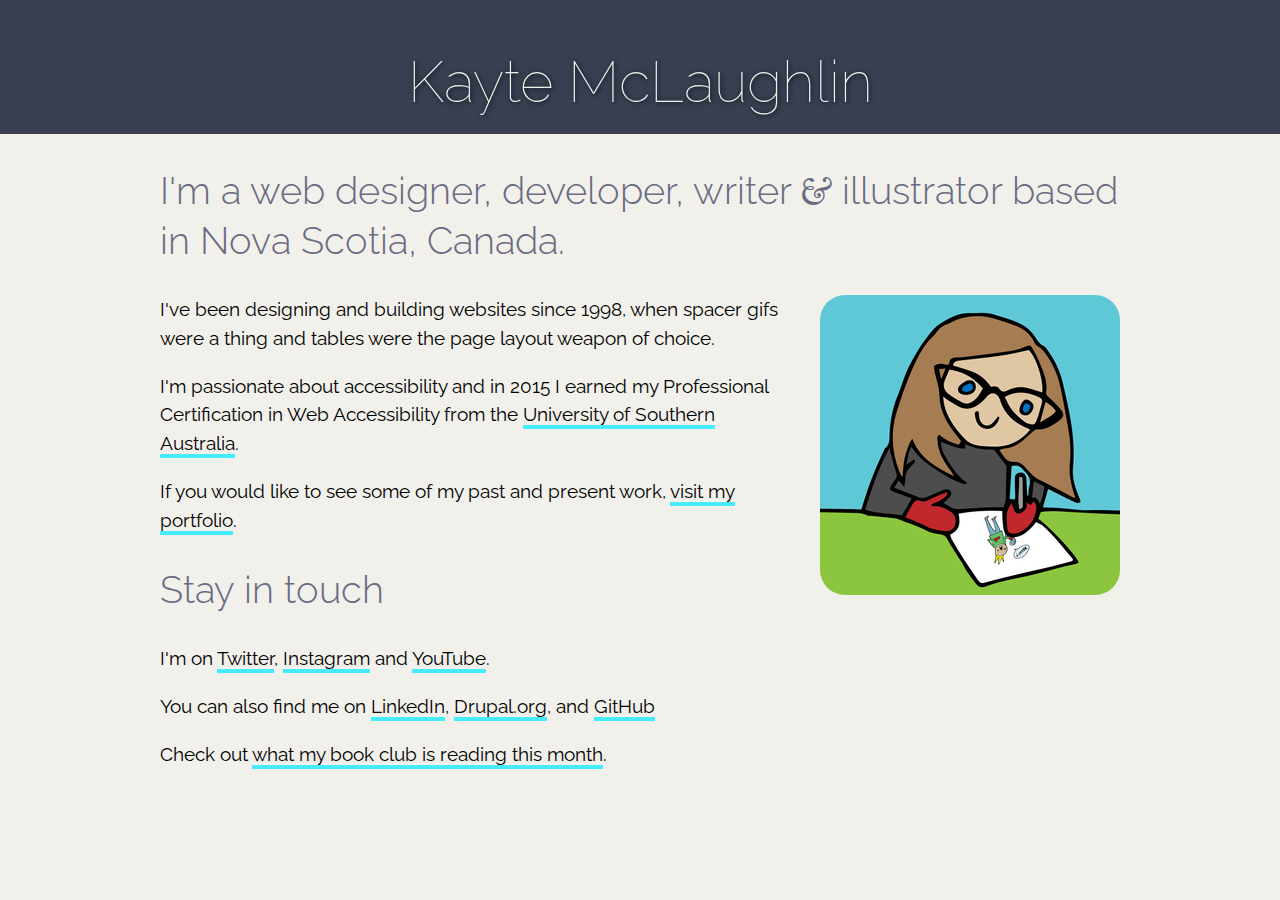
<file: index.html>
<!DOCTYPE html>
<!--[if lt IE 7]>      <html class="no-js lt-ie9 lt-ie8 lt-ie7"> <![endif]-->
<!--[if IE 7]>         <html class="no-js lt-ie9 lt-ie8"> <![endif]-->
<!--[if IE 8]>         <html class="no-js lt-ie9"> <![endif]-->
<!--[if gt IE 8]><!--> <html class="no-js"> <!--<![endif]-->

<head>

<!--  GREETINGS EARTHLING! -->

	<meta charset="utf-8">
	<meta http-equiv="X-UA-Compatible" content="IE=edge,chrome=1">

<meta name="MobileOptimized" content="width" />
<meta name="HandheldFriendly" content="true" />
<meta name="viewport" content="width=device-width, initial-scale=1.0" />


	<meta name="dcterms.creator" content="Kayte McLaughlin" />
	<meta name="dcterms.issued" title="W3CDTF" content="2020-01-20" />
	<meta name="dcterms.title" content="Personal website of Kayte McLaughlin" />
	<meta name="description" content="Kayte is a graphic designer, web developer, writer and illustrator based in Halifax, Nova Scotia, Canada." />
	<meta property="og:title" content="Personal website of Kayte McLaughlin" />
	<meta property="og:description" content="Kayte is a graphic designer, web developer, writer and illustrator based in Halifax, Nova Scotia, Canada." />
	<meta property="og:url" content="http://kayte.ca" />
	<meta property="og:site_name" content="Personal website of Kayte McLaughlin" />
	<meta property="og:type" content="website" />
	<meta property="og:image" content="http://kayte.ca/img/kayte.png" />
	<meta property="og:image:alt" content="Illustrated self portrait" />
	<meta property="fb:app_id" content="2304307769871761" />
	<link rel="icon" type="image/png" href="http://kayte.ca/img/strawberry.png">


	<title>Kayte McLaughlin</title>

	<link rel="stylesheet" href="style.css" type="text/css" />
	<link href="https://fonts.googleapis.com/css?family=Chelsea+Market|Coustard|Goudy+Bookletter+1911|Playfair+Display|Shrikhand&display=swap" rel="stylesheet">
    <link href='http://fonts.googleapis.com/css?family=Alex+Brush|Pontano+Sans|Open+Sans:300italic,400italic,700italic,400,300,700|Raleway:400,300,500,700' rel='stylesheet' type='text/css'>

<script>
  (function(i,s,o,g,r,a,m){i['GoogleAnalyticsObject']=r;i[r]=i[r]||function(){
  (i[r].q=i[r].q||[]).push(arguments)},i[r].l=1*new Date();a=s.createElement(o),
  m=s.getElementsByTagName(o)[0];a.async=1;a.src=g;m.parentNode.insertBefore(a,m)
  })(window,document,'script','//www.google-analytics.com/analytics.js','ga');

  ga('create', 'UA-826885-1', 'kayte.ca');
  ga('send', 'pageview');

</script>

</head>
<body>

<nav class="skip-links">
		<a href="#About" class="skip-to-link">Skip to main content</a>
</nav>

<header class="homepage" role="banner">
	<h1 class="site-title">Kayte McLaughlin</h1>
</header>

<section id="About" role="main">
	<div>

		<h2>I'm a web designer, developer, writer <span class="amp">&</span> illustrator based in Nova Scotia, Canada.</h2>
		<img src="img/kayte.png" style="border-radius: 25px; float: right; width: 33.3%; max-width: 300px; margin: 0 0 1.5em 1.5em;" alt="illustrated self portrait" />
		<p>I've been designing and building websites since 1998, when spacer gifs were a thing and tables were the page layout weapon of choice.</p>
		<p>I'm passionate about accessibility and in 2015 I earned my Professional Certification in Web Accessibility from the <a href="https://www.unisa.edu.au/">University of Southern Australia</a>. </p>
		<p>If you would like to see some of my past and present work, <a href="portfolio/index.html">visit my portfolio</a>.</p>

	</div>
</section>

<section id="footer">
	<div>
		<h2>Stay in touch</h2>

		<p>I'm on <a href="https://twitter.com/hypnokayte">Twitter</a>, <a href="https://www.instagram.com/hypnokayte/">Instagram</a> and  <a href="https://www.youtube.com/user/hypnokayte">YouTube</a>.</p>
		<p>You can also find me on <a href="https://www.linkedin.com/in/kaytemclaughlin/">LinkedIn</a>, <a href="https://www.drupal.org/user/121227">Drupal.org</a>, and <a href="https://github.com/hypnokayte">GitHub</a></p>
		<p>Check out <a href="http://belljarbookclub.com">what my book club is reading this month</a>.</p>
	</div>
</section>


						<!--
	                    .....              amaze ASCII
	                    =??II.                                  .
	                   .++?I7I                                 ~+++=.
	                   .++?I7$I..                            :?7777$$=
	                    +??I7$77,.                        ..+?I777OZZ7.
	                   =+??I7$$7I                        :+?I7I77$$$ZZ.             much comment
	                   =+??I7$$$77+..                 .,+?I77777$$$ZZZ~
	    very HTML      +?II7777777I??++=~~.. .. .   ..=II$Z77$$ZZZZ$$ZI
	                  .I?I7II????I?IIIIII??IIIIIIII??II$$Z$7$$ZZZZZZ$$$
	                  .?????????IIIIIIII?II??I?IIIIZ$77$O$7$Z8888OZ$$Z$.
	                .~?+?+++????II77I7IIII?II??IIIIIZZOZ$$7$$Z888O$$$$I.
	               ~++++++++???II7777III7IIIIIIIIIIII7ZZZ$$$Z8D8OZ77$7:
	            .~++++??+=++++?I777I7IIII?II7IIIIIIIIII$$$$ODDD8O$77$7
	           .+++++?+++++++?II7III??????I?I7III?IIIII?I$88D8O$$7$$ZI.
	          ,++++?++++??++?I777I7I?+++?+?III777III?III?II7$$$777O77I+.
responsive       ~++++?ODDDZI???III777I?+++?+????III7IIIII???????I$$7$ZZ$7?+.
	        .=~~=+7?$OOOO?II??IIII??+++?+?????II7IIIII?I??????I77$$O$7I?+.      WOW
	        ~~~~=+7Z88DD7??+????+??????I8DDD$IIII7IIIIII????????I7ZOO$I?+:
	      .~~~~=++7ZD87???????+??I777ZDO+D$ODD8$77I???I??II????III7$Z$7I?:
	     .~~~~=+?????++???+++++??IZZ8D8?$DDNDDDO7III??????I?????III7777I?:
	    .,~~~~=+?++++++++++++++???7I78DOZDDDDO=???++++++?+?+????II?I777I?:
	    ~~~~~~~====++++?+?+++?+???7I??I?III??+?++++==+=+++++++++IIIIIIIII=
	   .~~==~~~I$77$Z$7I?+++=+++????????II?II???+=====+??+++++++++??IIIII?
	   +=~==~=DDDDDDDD8DO?=====++???++++???????++=======+===++++?+????I???+.
	  .==?+~~+DNDDDNNNDDDZ+===+++++?++++====++++==========+++++++????I???I?:
	  ~~~=~~=78DDDDDNNNND$?====++++++++===========+++=+++++++?+??I?IIIII?I?+.
	 .==++==+IODDNDDDDD8ZI+?7+?????+++++=+==+===++===++++++????????I77II????:                 so website
	 .=====+?$OODDDDD8OO?O?++++++???++++++++++=====++++???????????7I7IIIII???.
	 ,=====+I$OOO888888$OII+I???????+++++?+++++?+++?????????+++?II7I77II7I???~
	 .=====++?ODDNND888O$77I7II??III7I?+?????II??+???????????????I777777IIII?+
	  =======+Z8D88DDDDD8$IIII?II$O$$II????????+????++++++++++???I777IIIIII??+=
	  ======++?7O88D88DODDDD8D8DDOO$$???????+++++++?+++++++++???II77I77II7III??.
	  .======++?I$ZZ$$$$ZZ8O$7Z$$77II?????????+?+?+??+??+????I?I77I777777I7II??=
	   ~====+++++?I7II77IIIIIIIII??????????????+?++++???????II77II7I77$$77IIII??.
	   .====+++=++++?????????I???I????I?????????+++++?????I?IIII777$$$777777II??=
	    .=+==++++++++?????II?????IIIII?II??++++?+++??????II?II77I7$$$$$777IIII?+=
	    ==++++++++++?+?+???I???II??I?II?I?+?++++++++??????IIII7777$$$$$7777III??+
	   .=++???++++++????????????IIIII?????++++?+?+?????III??III77$$7777IIIII????:   such background photo
	   ===+++????++?+?????????IIII???I?I?????++???I????I????III777777I??I??????+
	  .==++++????????????????I??II?I?I?II?II???I??????I??II?III7777IIII???????++
	  .=+++++++?????I????????IIIIIIIII7IIII7II??????II????II?II7I??????++???+?+~
	  ~===++++++++???II7IIIII7777I7I7IIIIIIII??????????I??III??++??????+++??++?=
	  ======+++++?+????II7I77777777IIII????++????+?????????I+++++++++++++++++???
	   ======++++++??????IIIIIIIII??I?????+?????????+++??++++++++++++++++++++???
	   .======++++????III?I?I7I7III????+?+++?++????II??+++++++=++++=+++==+?????O,     For a good time call 902-455-1088
	    .........................................................................-->


	</body>
</html>
</file>
<file: style.css>
/* ------------------------------
	Globals

	DARK 212738 •
	SALMON 6A6B83 •
	CHARTRUSE B0FE76 •
	LIGHT GRAY EDF2EF •
	SKY BLUE 45ECFF
------------------------------ */


body {font-family: 'Raleway', sans-serif; font-size: 100%; font-size: 1.2em; margin: 0; padding: 0; color: #000; background: #F1F0EA;}

p {line-height: 1.5em;}

p a {color: #000; text-decoration: none; border-bottom: 4px solid #45ECFF;}
p a:hover, p a:focus {background-color: #45ECFF;}


.skip-to-link {background:#08163e; border:3px double #fff; border-radius:1em; color:#fff; display:block; font-weight:bold; margin:.5em auto; padding:.5em; position:absolute; text-align:center; top:-9em; width:12em}
.skip-to-link:focus {position:static; text-decoration:underline}
.skip-to-link:visited{color:#fff}

/* ------------------------------
	Homepage Stuff
------------------------------ */


header {background: #383F51; width: 100%; text-align: center; margin: 0; padding: 1em 0 1em 0; display: block;}
header .site-title {color: #383F51; font-size: 1.5em; font-weight: 100;}
h1 {color: #383F51; serif; margin: .5em auto; font-size: 2.5em; font-weight: normal;}
h1.site-title {font-size: 3em; color: #EDF2EF; margin-bottom: 0; font-weight: 100; text-shadow: 1px 1px 5px #000;}
header p {color: #fff; font-weight: 300; text-shadow: 1px 1px 5px #000; margin: 0; padding: 0; font-size: 2em;}

.amp {font-family: 'Goudy Bookletter 1911', serif;}

header.homepage {background: #383F51; color: #fff;}

h2 {color: #6A6B83; font-weight: 300; font-size: 2em;}

section {display: block; width: 96%; display: block; text-align: center; padding: 0 2%;}
section div {max-width: 50em; margin: 30px auto; text-align: left;}

footer {text-align: center; margin: 2em auto;}

/* ------------------------------
	Portfolio Stuff
------------------------------ */

header.internal {min-height: 5em; width: 100%; text-align: center; margin: 0; padding: .5em 0 1em 0; display: block; background-image: none; background-color: #08163e;}
header.internal h1 {font-size: 5em; text-align: center; margin: 0px; padding: 0px; margin-left: 3.14%;}
header.internal p {font-size: 1em; text-align: center; color: #666; margin: 0 0 0 3.14%; padding: 0px;}
</file>
